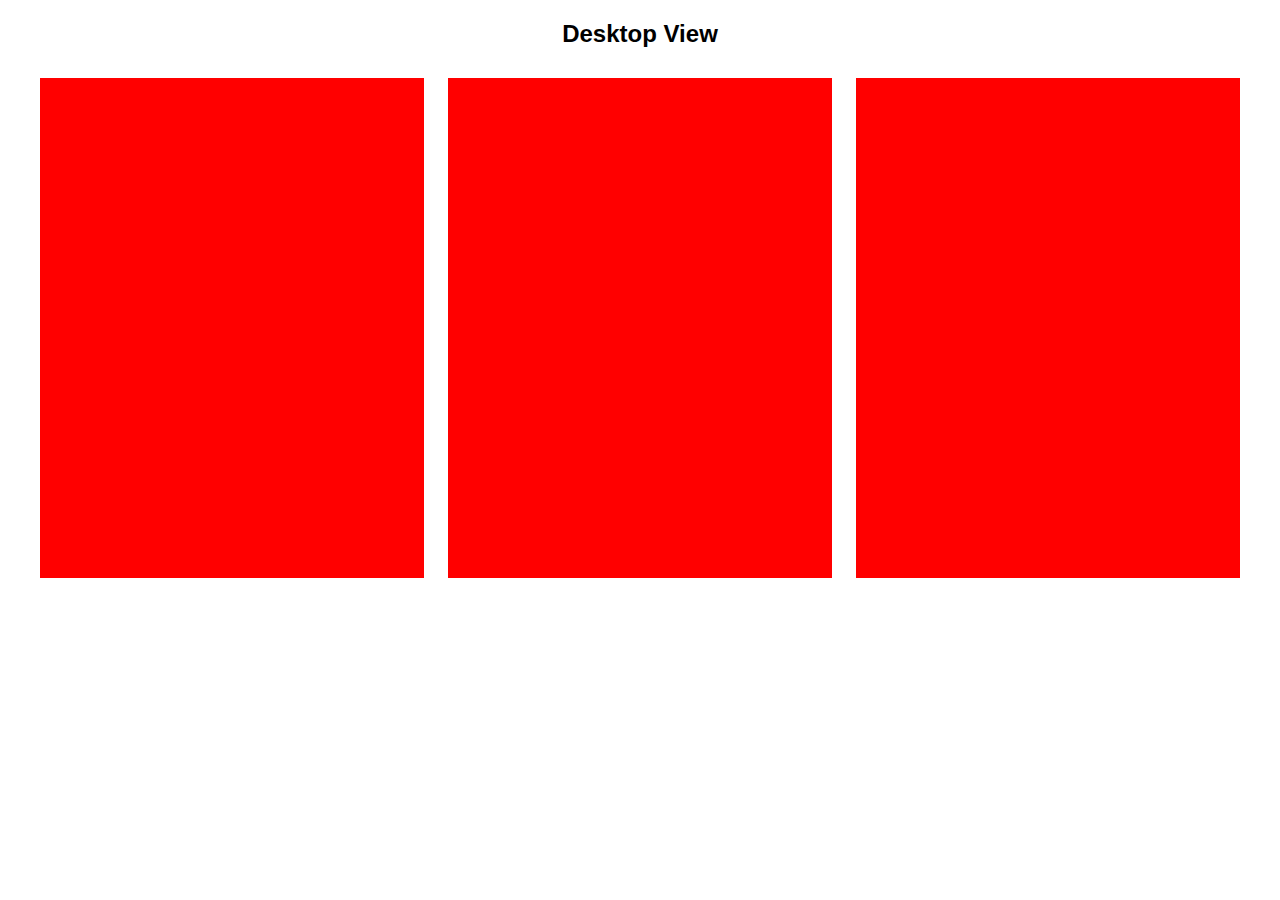
<file: challenge1/index.html>
<!DOCTYPE html>
<html lang="en">
<head>
    <meta charset="UTF-8">
    <meta name="viewport" content="width=device-width, initial-scale=1.0">
    <meta http-equiv="X-UA-Compatible" content="ie=edge">
    <link rel="stylesheet" href="main.css" type="text/css" />
    <title>Document</title>
</head>
<body>
    <h2 class="desktop">Desktop View</h2>
    <h2 class="mobile">Mobile View</h2>
    <div class="column"></div>
    <div class="column"></div>
    <div class="column"></div>
</body>
</html>
</file>
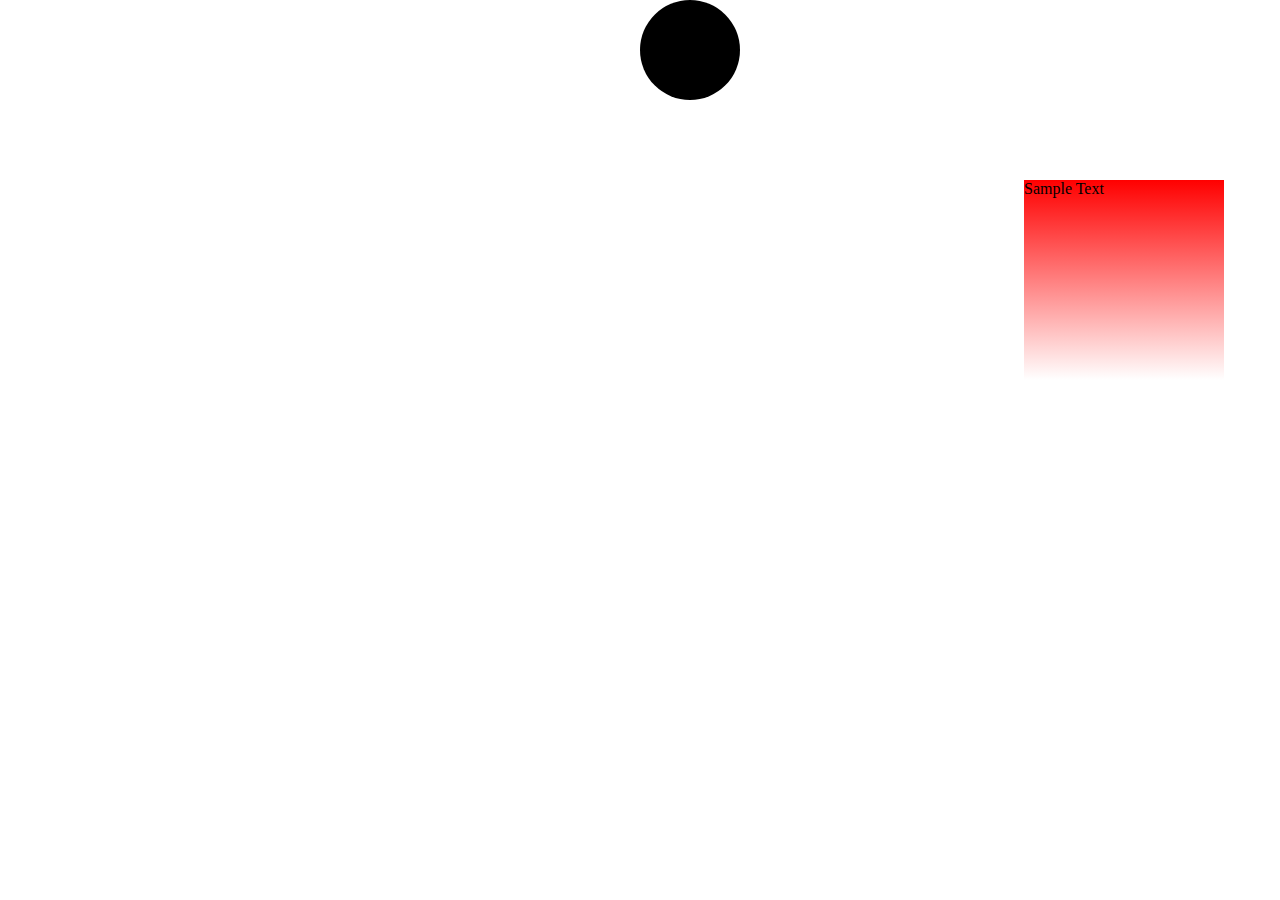
<file: animate.html>
<!DOCTYPE html>
<html lang="en">
<head>
    <meta charset="UTF-8">
    <meta name="viewport" content="width=device-width, initial-scale=1.0">
    <meta http-equiv="X-UA-Compatible" content="ie=edge">
    <link rel="stylesheet" href="css/animate.css" type="text/css" />
    <title>Document</title>
</head>
<body>
    <div class="box">Sample Text</div>
    <div class="bouncingball"></div>
</body>
</html>
</file>
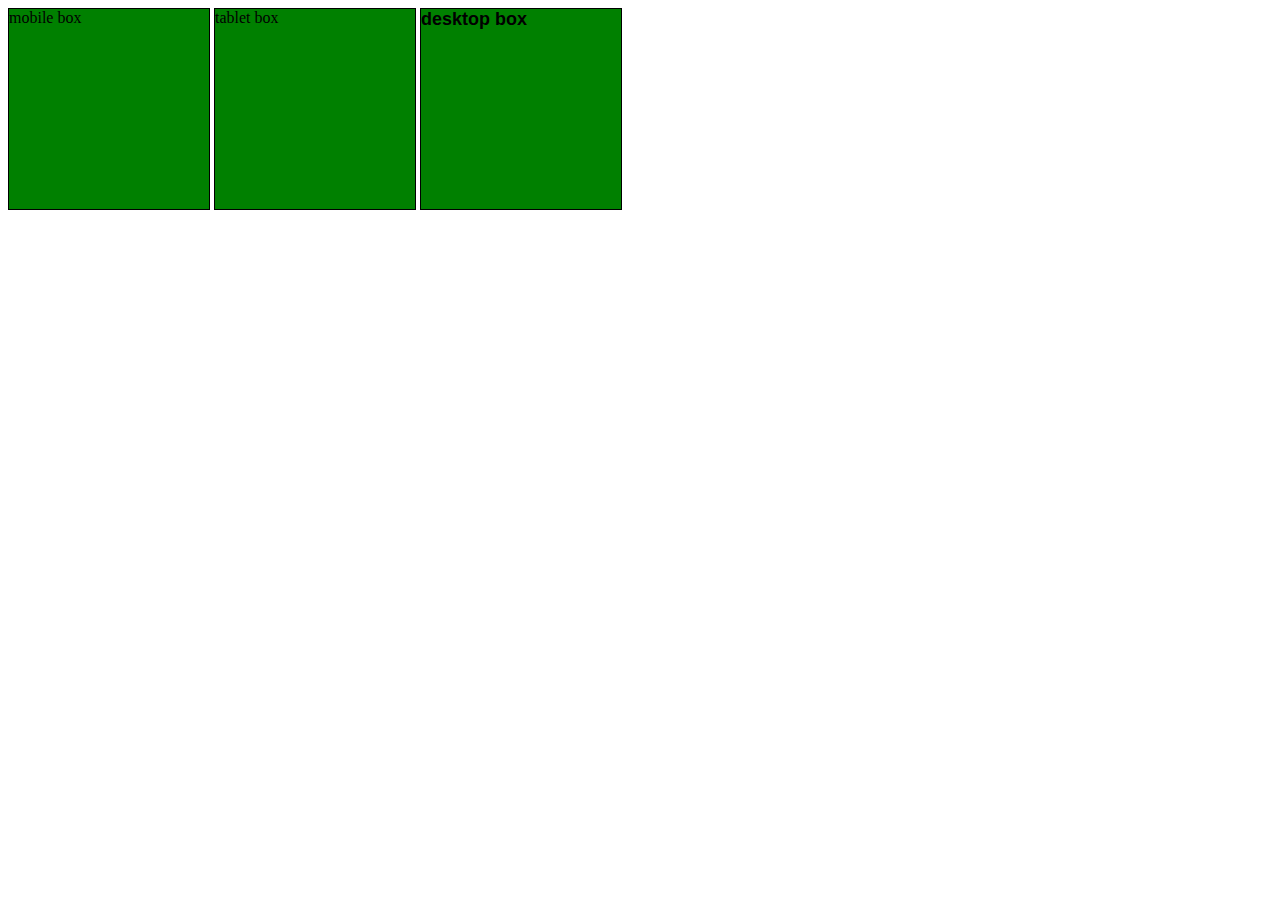
<file: mobile.html>
<!DOCTYPE html>
<html lang="en">
<head>
	<meta charset="UTF-8">
	<meta name="viewport" content="width=device-width, initial-scale=1.0"> <!-- without this line, page will not be responsive -->
	<meta http-equiv="X-UA-Compatible" content="ie=edge">
	<link rel="stylesheet" href="css/style.css" type="text/css" />
	<title>Responsive Web Design</title>
</head>
<body>
	<!-- shortcut == .container+tab -->
	<div class="container">
		<!-- shortcut == .box*3+tab -->
		<div class="box mobile"><p>mobile box</p></div>
		<div class="box tablet"><p>tablet box</p></div>
		<div class="box desktop"><p>desktop box</p></div>
	</div>
	
</body>
</html>
</file>
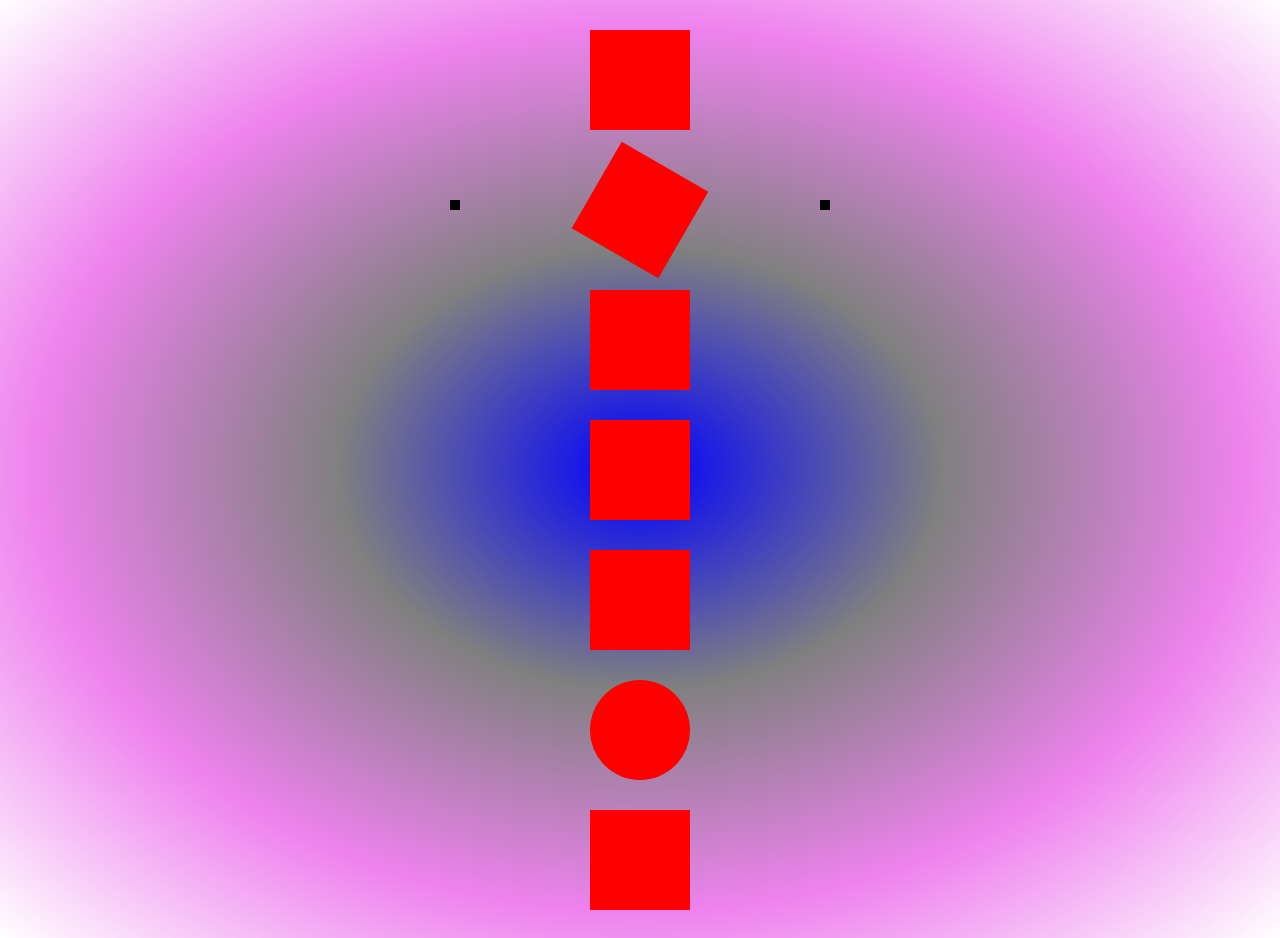
<file: transform.html>
<!DOCTYPE html>
<html lang="en">
<head>
    <meta charset="UTF-8">
    <meta name="viewport" content="width=device-width, initial-scale=1.0">
    <meta http-equiv="X-UA-Compatible" content="ie=edge">
    <link rel="stylesheet" href="css/transform.css" type="text/css" />
    <title>Document</title>
</head>
<body>
    <div class="box"></div>
    <div class="box rotate">
        
    </div>
    <div class="eye left-eye"></div>
    <div class="eye right-eye"></div>
    <div class="box skew"></div>
    <div class="box scale"></div>
    <div class="box multiple"></div>
    <div class="box circle"></div>
    <div class="box perspective"></div>
</body>
</html>
</file>
<file: challenge1/main.css>
h2{
    text-align: center;
    font-family: sans-serif
}
body{
    margin-left: auto;
    margin-right: auto;
    text-align: center
}
/*Less than 992px*/
.column{
    width: 100%;
    height: 500px;
    background-color: grey;
    display: inline-block;
    margin:10px 0;
    
}
.desktop{
    display: none;
}

/*Wider than 992px device*/
@media screen and (min-width: 992px){  /* "screen" to make accessible for screen readers */
    .column{
        background-color: red;
        margin: 10px;
        width: 30%;
    }
    .mobile{
        display: none;
    }
    .desktop{
    display: block;
    }
}
</file>
<file: css/style.css>
.box{
    border: 1px solid black;
    display: inline-block;
    height: 200px;
    width: 200px;
    vertical-align: top; /* stops boxes moving around, when elements inde them*/
}

p{
    margin: 0 auto;
}

/* media queries always to bottom of style sheet due to cascading */

/*mobile*/
@media (max-width: 320px) { /* if screen if less than 767px do these rules */
    .box{
        background-color: blue;
        width:100%;
        
    }
    .mobile{
        display:none;
    }
}

/*tablet*/
@media (min-width: 321px) and (max-width:768px) { 
    .box{
        background-color: red;
        width:100%;
        max-width: 450px;
        margin: 0 auto;
        display: block;
        
    }
    .tablet{
        font-family: sans-serif;
        font-size: large;
        font-weight: bolder;
        
    }
}

/*desktop*/
@media (min-width: 768px) { 
    .box{
        background-color: green;
    }
    .desktop{
        display:inline-block;
        font-family: sans-serif;
        font-size: large;
        font-weight: bolder;
    }
}
</file>
<file: css/transform.css>
body{
    /*background: linear-gradient(45deg, blue,gray,violet, white);*/
    background: radial-gradient(blue,gray,violet, white);
    height: 100vh;
}

.box{
    background-color: red;
    height: 100px;
    width: 100px;
    margin: 30px auto;
    transition-property: all; /*proprty put here so ease in AND ease out of trans.*/
    transition-duration: 2s;
    /*transition-delay: 0.5s;*/
    transition-timing-function: ease-in-out;
    /*transition: all 2s ease-in-out*/

}
.rotate{
    position: relative;
    transform: rotate(30deg);
    z-index: 3;
}
.rotate:hover{
    transform: rotate(360deg);
    border-radius: 50%;
    background-color: yellow;
    z-index: 1;
}
.eye{
    position: absolute;
    width: 10px;
    height: 10px;
    background-color: black;
    z-index: 2;
    top:200px;
}
.left-eye{
    left:450px;
    
}
.right-eye{
    right:450px;
}
.skew:hover{
    transform: skew(5deg, 10deg);
}
.scale:hover{
    transform: scale(1.5, 0.4);
}
.multiple:hover{
    transform: rotate(30deg) skew(5deg, 10deg) scale(1.5, 0.4);
}
.circle{
    border-radius: 50%;
}
.perspective:hover{
    transform: perspective(100px) rotateX(20deg)
}
</file>
